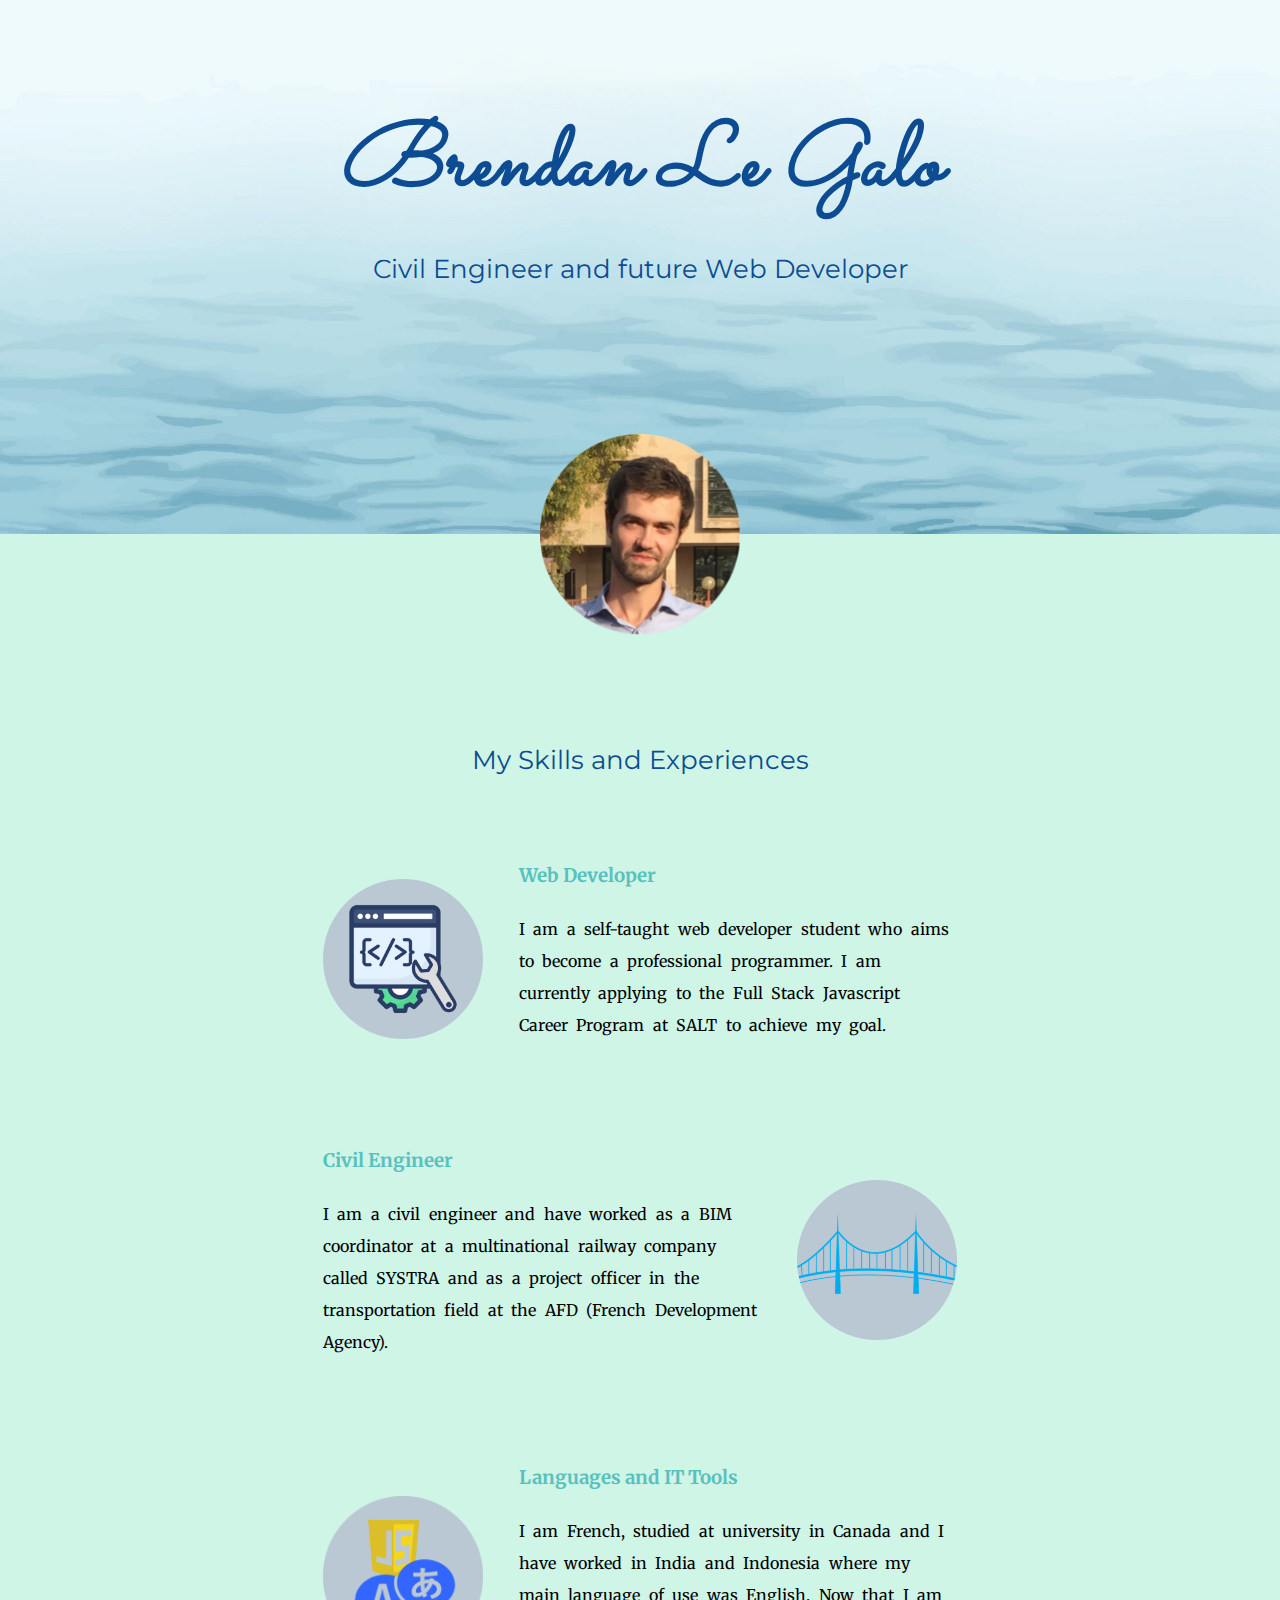
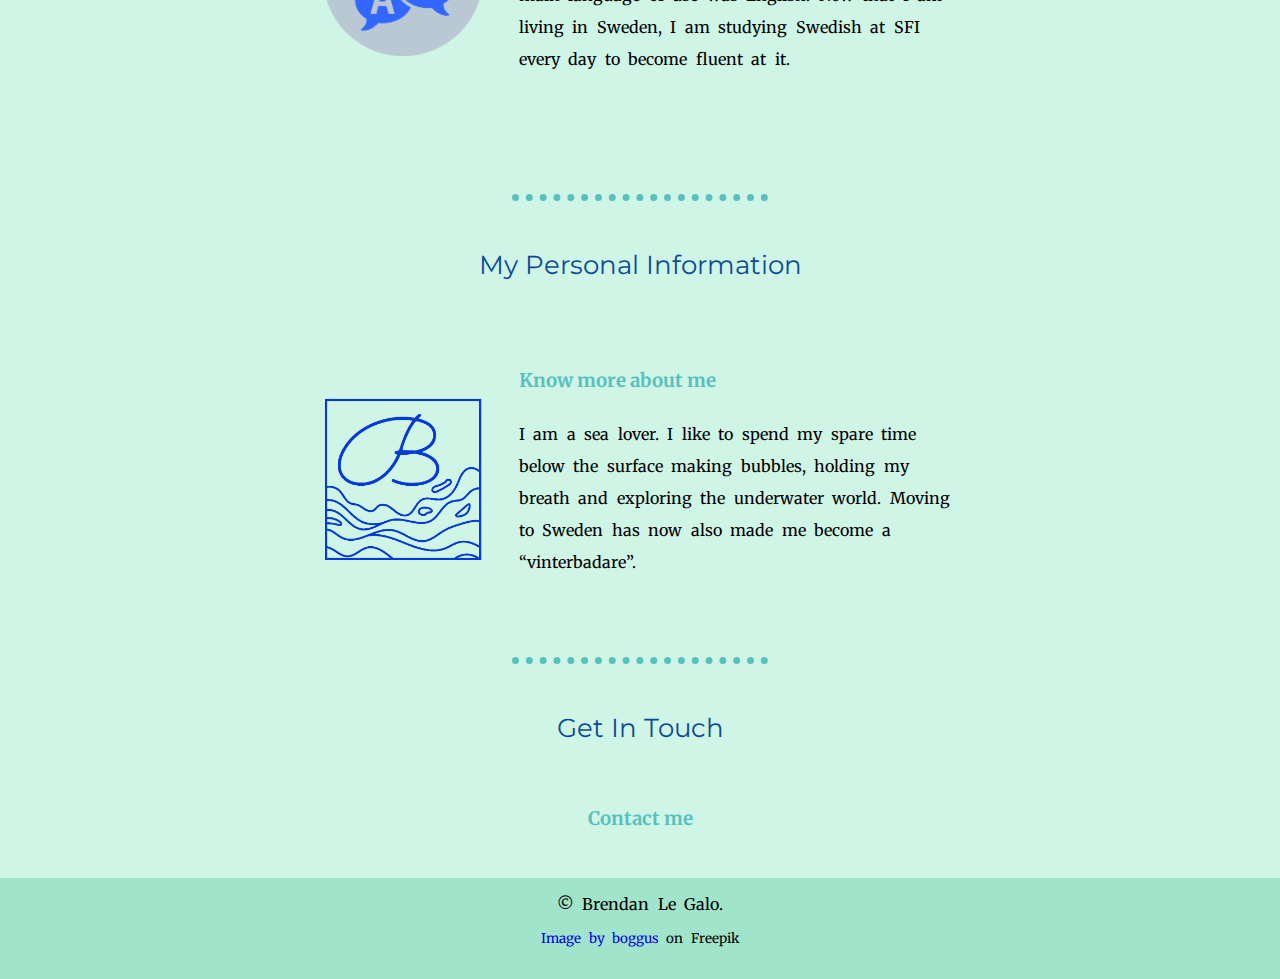
<file: index.html>
<!DOCTYPE html>
<html lang="en">
<head>
    <meta charset="UTF-8">
    <meta name="viewport" content="width=device-width, initial-scale=1.0">
    <title>Brendan Le Galo</title>

    <link rel="stylesheet" href="CSS/styles.css">
    <link rel="icon" href="favicon.ico">
    <link rel="preconnect" href="https://fonts.googleapis.com"><link rel="preconnect" href="https://fonts.gstatic.com" crossorigin><link href="https://fonts.googleapis.com/css2?family=Merriweather&family=Montserrat&family=Sacramento&display=swap" rel="stylesheet">
</head>

<body>

  <div class="nav-bar">   
    <div class="div-nav-bar">
      <a href="index.html"><h2 class="h2-nav-bar">Home</h2></a>
    </div>       
    <div class="div-nav-bar    dropdown">
      <button class="drop-button"><a href="skills-and-experiences.html"><h2 class="h2-nav-bar">Skills and experiences</h2></a></button>
      <div class="dropdown-content">
        <a href="skills-and-experiences.html"><h2 class="h2-nav-bar">Web Developer</h2></a>
        <a href="skills-and-experiences.html#section-civ-eng"><h2 class="h2-nav-bar">Civil Engineer</h2></a>
        <a href="skills-and-experiences.html#section-language"><h2 class="h2-nav-bar">Languages and IT tools</h2></a>
      </div>
    </div>    
    <div class="div-nav-bar">
      <a href="personal-info.html"><h2 class="h2-nav-bar">Personal information</h2></a>
    </div>
    <div class="div-nav-bar">
      <a href="contact.html"><h2 class="h2-nav-bar">Contact</h2></a>
    </div>
  </div>




    <div class="top-container">

        <h1><em>Brendan Le Galo</em></h1>
        <h2 class="h2-top-container"> Civil Engineer and future Web Developer</h2>

    </div>


    <div class="middle-container">

        <div class="profile">
          <img class="photo-cv" src="images/photo-CV-circle.png" alt="Profile-picture">
        </div>

        <div class="skills">
          <h2 id="skill-title">My Skills and Experiences</h2>

          
          <table class="skill-row">
            <tr>
              <td><a href="skills-and-experiences.html"><img class="prog-circle-image   circle-images" src="images/programmer-circle.png" alt="images-by-vectorspoint"></a></td>
              <td>
                <a href="skills-and-experiences.html"><div class="skills-titles"><h3>Web Developer</h3></div></a>
                <p>I am a self-taught web developer student who aims to become a professional programmer. I am currently applying to the Full Stack Javascript Career Program at SALT to achieve my goal.</p>
              </td>
            </tr>
          </table>            
                    
          <table class="skill-row">
            <tr>
              <td>
                <a href="skills-and-experiences.html#section-civ-eng"><div class="skills-titles"><h3 >Civil Engineer</h3></div></a>
                <p>I am a civil engineer and have worked as a BIM coordinator at a multinational railway company called SYSTRA and as a project officer in the transportation field at the AFD (French Development Agency).</p>
              </td>
              <td><a href="skills-and-experiences.html#section-civ-eng"><img class="bridge-circle-image   circle-images" src="images/bridge-logo-circle.png" alt="image-bridge"></a></td>
            </tr>
          </table>
        
        
          <table class="skill-row" id="last-skill-row">
            <tr>
              <td><a href="skills-and-experiences.html#section-language"><img class="language-circle-image   circle-images" src="images/language-logo-circle.png" alt="image-language"></a></td>
              <td>
                <a href="skills-and-experiences.html#section-language"><div class="skills-titles"><h3>Languages and IT Tools</h3></div></a>
                <p>I am French, studied at university in Canada and I have worked in India and Indonesia where my main language of use was English. Now that I am living in Sweden, I am studying Swedish at SFI every day to become fluent at it.</p>
              </td>
            </tr>
          </table>

        </div>

        <hr>

        <h2>My Personal Information</h2>

        <table class="personal-row">
          <tr>
            <td><a href="personal-info.html"><img class="personal-square-image   circle-images" src="images/logo-brendan-transparent.png" alt="image-logo"></a></td>
            <td>
              <a href="personal-info.html"><div class="skills-titles"><h3>Know more about me</h3></div></a>
              <p>I am a sea lover. I like to spend my spare time below the surface making bubbles, holding my breath and exploring the underwater world. Moving to Sweden has now also made me become a “vinterbadare”. </p>
            </td>
          </tr>
        </table>
          

        <hr>

        <div class="contact-me">
          <h2>Get In Touch</h2>
          <a href="contact.html"><h3 id="contact-link">Contact me</h3></a>
        </div>

      </div>
      
      
      <div class="bottom-container">

        <p id="rights">© Brendan Le Galo.</p>

        <p id="ref-cred"><a href="https://www.freepik.com/free-vector/hand-painted-misty-ocean-background_14803941.htm#page=2&query=transparent%20sea%20wave&position=13&from_view=search&track=ais#position=13&page=2&query=transparent%20sea%20wave">Image by boggus</a> on Freepik</p>
      </div>
      
</body>
</html>
</file>
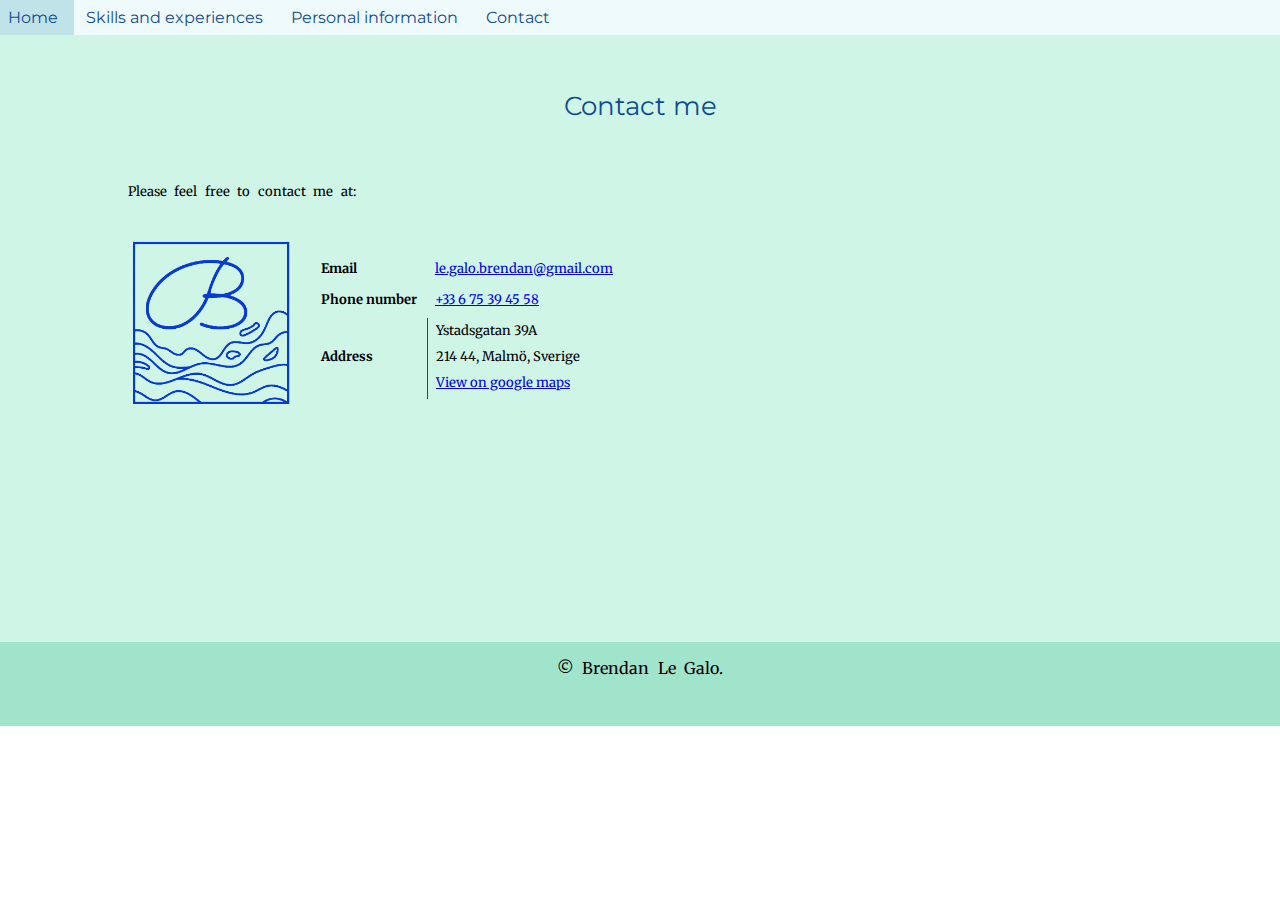
<file: contact.html>
<!DOCTYPE html>
<html lang="en">
<head>
    <meta charset="UTF-8">
    <meta name="viewport" content="width=device-width, initial-scale=1.0">
    <title>Brendan's contact</title>

    <link rel="stylesheet" href="CSS/contact.css">
    <link rel="icon" href="favicon.ico">
    <link rel="preconnect" href="https://fonts.googleapis.com"><link rel="preconnect" href="https://fonts.gstatic.com" crossorigin><link href="https://fonts.googleapis.com/css2?family=Merriweather&family=Montserrat&family=Sacramento&display=swap" rel="stylesheet">
</head>

<body>

  <!------------------------Navigation Bar ----------------------------------------------------------------->

  <div class="nav-bar">   
    <div class="div-nav-bar">
      <a href="index.html"><h2 class="h2-nav-bar">Home</h2></a>
    </div>       
    <div class="div-nav-bar    dropdown">
      <button class="drop-button"><a href="skills-and-experiences.html"><h2 class="h2-nav-bar">Skills and experiences</h2></a></button>
      <div class="dropdown-content">
        <a href="skills-and-experiences.html"><h2 class="h2-nav-bar">Web Developer</h2></a>
        <a href="skills-and-experiences.html#section-civ-eng"><h2 class="h2-nav-bar">Civil Engineer</h2></a>
        <a href="skills-and-experiences.html#section-language"><h2 class="h2-nav-bar">Languages and IT tools</h2></a>
      </div>
    </div>    
    <div class="div-nav-bar">
        <a href="personal-info.html"><h2 class="h2-nav-bar">Personal information</h2></a>
    </div>
    <div class="div-nav-bar">
      <a href="contact.html"><h2 class="h2-nav-bar">Contact</h2></a>
    </div>
  </div>

  <!------------------------Page content----------------------------------------------------------------->

      <!------------------------Web dev section----------------------------------------------------------------->

    <div class="middle-containers">

    <div class="middle-section">
    <h2 class="sub-title">Contact me</h2>
        <div class="text-content">

        <p id="p-margin">Please feel free to contact me at:</p>
        <table class="contact-table">
        <tr>
            <td>
                <img class="personal-square-image" src="images/logo-brendan-transparent.png" alt="image-logo">
            </td>
            <td>
                <table>
                <tr>
                    <td class="contact-cells"><strong>Email</strong></td>
                    <td class="contact-cells"><a href="mailto:le.galo.brendan@gmail.com">le.galo.brendan@gmail.com</a></td>
                </tr>
                <tr>
                    <td class="contact-cells"><strong>Phone number</strong></td>
                    <td class="contact-cells"><a href="tel:+33675394558"> +33 6 75 39 45 58 </a></td>
                </tr>
                <tr>
                    <td class="contact-cells"><strong>Address</strong></td>
                    <td class="contact-cells" id="vertical-border">
                        Ystadsgatan 39A <br> 214 44, Malmö, Sverige <br> <a href="https://www.google.com/maps/place/Ystadsgatan+39,+214+44+Malm%C3%B6/@55.589328,13.0155638,17z/data=!4m5!3m4!1s0x4653a168060779c3:0x15d6c7c32ef029a6!8m2!3d55.5893326!4d13.0169739">View on google maps</a>
                    </td>            
                </tr>
                </table>
            </td>
        </tr>   
        </table>

        </div>
    </div>
    </div>

    <div class="bottom-container">
        <p id="rights">© Brendan Le Galo.</p>
    </div>

</body>
</file>
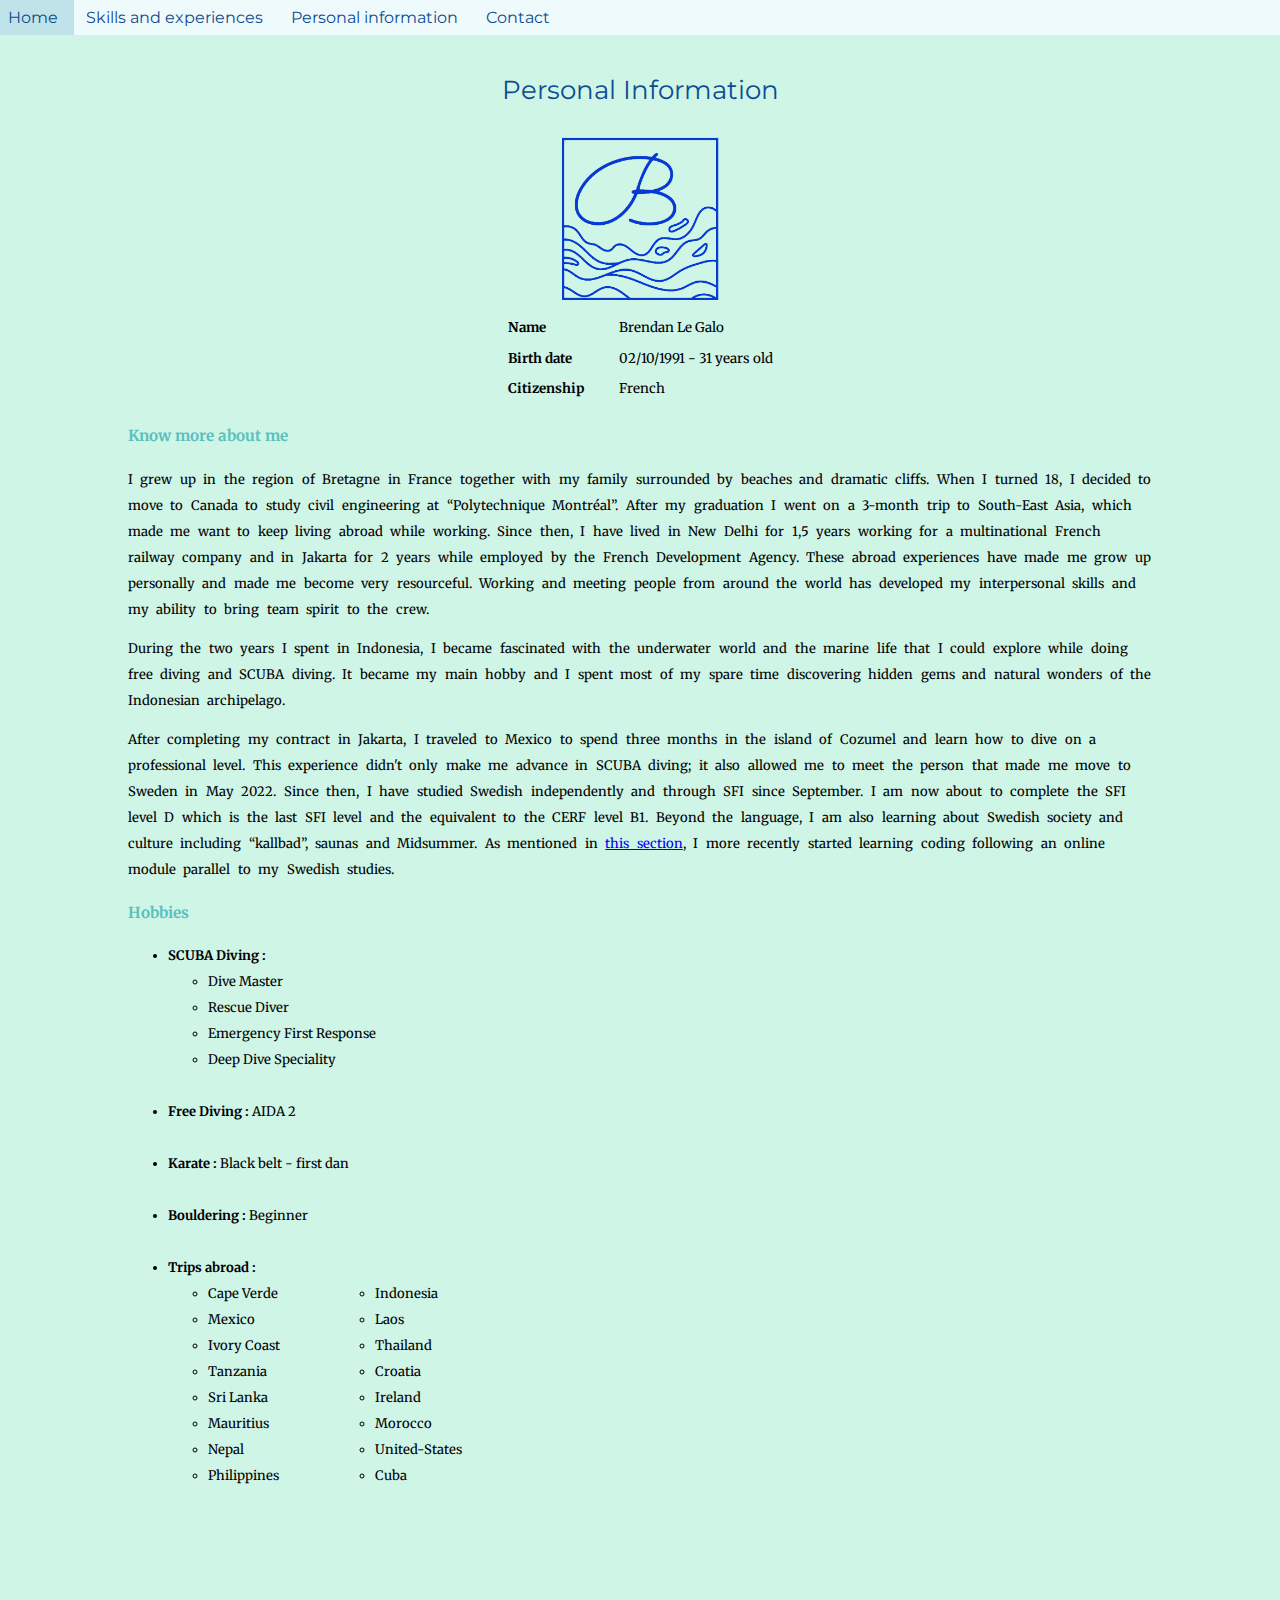
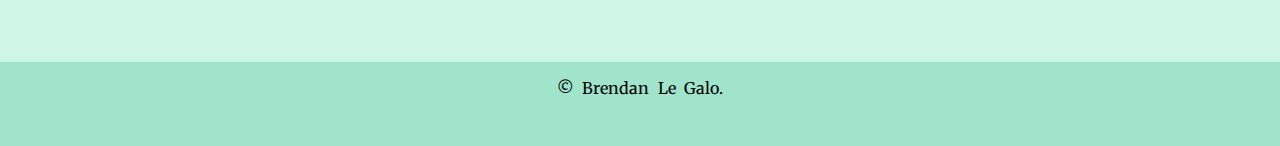
<file: personal-info.html>
<!DOCTYPE html>
<html lang="en">
<head>
    <meta charset="UTF-8">
    <meta name="viewport" content="width=device-width, initial-scale=1.0">
    <title>Brendan's contact</title>

    <link rel="stylesheet" href="CSS/personal-info.css">
    <link rel="icon" href="favicon.ico">
    <link rel="preconnect" href="https://fonts.googleapis.com"><link rel="preconnect" href="https://fonts.gstatic.com" crossorigin><link href="https://fonts.googleapis.com/css2?family=Merriweather&family=Montserrat&family=Sacramento&display=swap" rel="stylesheet">
</head>

<body>

  <!------------------------Navigation Bar ----------------------------------------------------------------->

  <div class="nav-bar">   
    <div class="div-nav-bar">
      <a href="index.html"><h2 class="h2-nav-bar">Home</h2></a>
    </div>       
    <div class="div-nav-bar    dropdown">
      <button class="drop-button"><a href="skills-and-experiences.html"><h2 class="h2-nav-bar">Skills and experiences</h2></a></button>
      <div class="dropdown-content">
        <a href="skills-and-experiences.html"><h2 class="h2-nav-bar">Web Developer</h2></a>
        <a href="skills-and-experiences.html#section-civ-eng"><h2 class="h2-nav-bar">Civil Engineer</h2></a>
        <a href="skills-and-experiences.html#section-language"><h2 class="h2-nav-bar">Languages and IT tools</h2></a>
      </div>
    </div>    
    <div class="div-nav-bar">
        <a href="personal-info.html"><h2 class="h2-nav-bar">Personal information</h2></a>
    </div>
    <div class="div-nav-bar">
      <a href="contact.html"><h2 class="h2-nav-bar">Contact</h2></a>
    </div>
  </div>

  <!------------------------Page content----------------------------------------------------------------->

      <!------------------------Web dev section----------------------------------------------------------------->

    <div class="middle-containers">
    <div class="middle-section">
        <div>
            <h2 class="sub-title">Personal Information</h2>
            <img class="personal-square-image" src="images/logo-brendan-transparent.png" alt="image-logo">
            <table id="info-table">
                <tr>
                    <td class="l-cells"><strong>Name</strong></td>
                    <td>Brendan Le Galo</td>
                </tr>
                <tr>
                    <td class="l-cells"><strong>Birth date</strong></td>
                    <td>02/10/1991 - 31 years old</td>
                </tr>
                <tr>
                    <td class="l-cells"><strong>Citizenship</strong></td>
                    <td>French</td>
                </tr>
            </table>
        </div>
        
        
        <div class="text-content">

            <h3>Know more about me</h3>

            <p>I grew up in the region of Bretagne in France together with my family surrounded by beaches and dramatic cliffs. When I turned
                 18, I decided to move to Canada to study civil engineering at “Polytechnique Montréal”. After my graduation I went on
                  a 3-month trip to South-East Asia, which made me want to keep living abroad while working. Since then, I have lived in
                   New Delhi for 1,5 years working for a multinational French railway company and in Jakarta for 2 years while employed by 
                   the French Development Agency. These abroad experiences have made me grow up personally and made me become very 
                   resourceful. Working and meeting people from around the world has developed my interpersonal skills and my ability to 
                   bring team spirit to the crew.  
            </p>
            <p>
                During the two years I spent in Indonesia, I became fascinated with the underwater world and the marine life that I could
                 explore while doing free diving and SCUBA diving. It became my main hobby and I spent most of my spare time discovering
                  hidden gems and natural wonders of the Indonesian archipelago.  
            </p>
            <p>
                After completing my contract in Jakarta, I traveled to Mexico to spend three months in the island of Cozumel and learn how 
                to dive on a professional level. This experience didn't only make me advance in SCUBA diving; it also allowed me to meet the
                 person that made me move to Sweden in May 2022. Since then, I have studied Swedish independently and through SFI since
                  September. I am now about to complete the SFI level D which is the last SFI level and the equivalent to the CERF level B1. Beyond the language,
                   I am also learning about Swedish society and culture including “kallbad”, saunas and Midsummer. As mentioned in
                    <a href="skills-and-experiences.html">this section</a>, I more recently started learning coding following an
                     online module parallel to my Swedish studies. 
            </p>

            <h3>Hobbies</h3>

            <list>
                <ul>
                    <li><strong>SCUBA Diving :</strong>
                        <ul>
                            <li>Dive Master</li>
                            <li>Rescue Diver</li>
                            <li>Emergency First Response</li>
                            <li>Deep Dive Speciality</li>
                        </ul><br>
                    </li>
                    <li><strong>Free Diving :</strong> AIDA 2</li><br>
                    <li><strong>Karate :</strong> Black belt - first dan</li><br>
                    <li><strong>Bouldering :</strong> Beginner</li><br>
                    <li><strong>Trips abroad :</strong>
                        <ul id="ul-trips">
                            <li>Cape Verde</li>
                            <li>Mexico</li>
                            <li>Ivory Coast</li>
                            <li>Tanzania</li>
                            <li>Sri Lanka</li>
                            <li>Mauritius</li>
                            <li>Nepal</li>
                            <li>Philippines</li>
                            <li>Indonesia</li>
                            <li>Laos</li>
                            <li>Thailand</li>
                            <li>Croatia</li>
                            <li>Ireland</li>
                            <li>Morocco</li>
                            <li>United-States</li>
                            <li>Cuba</li> 
                        </ul>
                    </li>
                </ul>
            </list>


        </div>
    </div>
    </div>

    <div class="bottom-container">
        <p id="rights">© Brendan Le Galo.</p>
    </div>

</body>
</file>
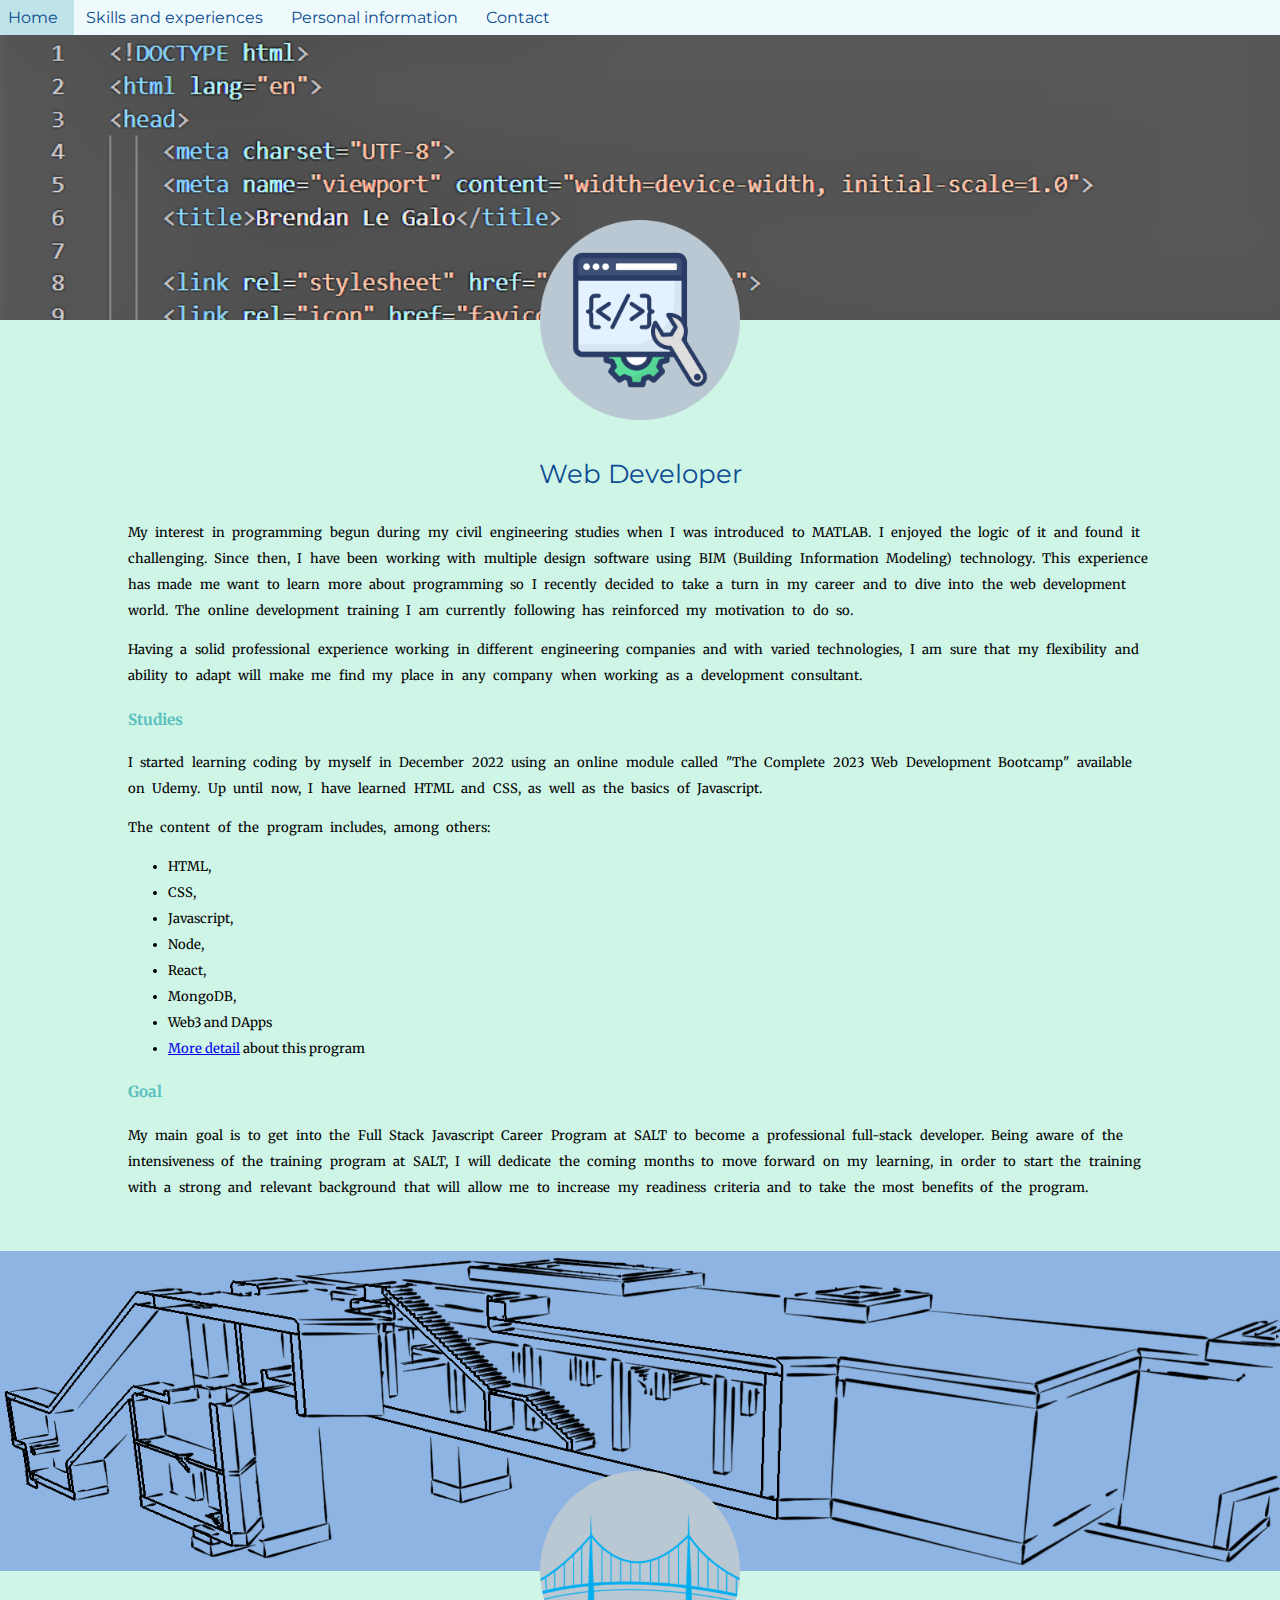
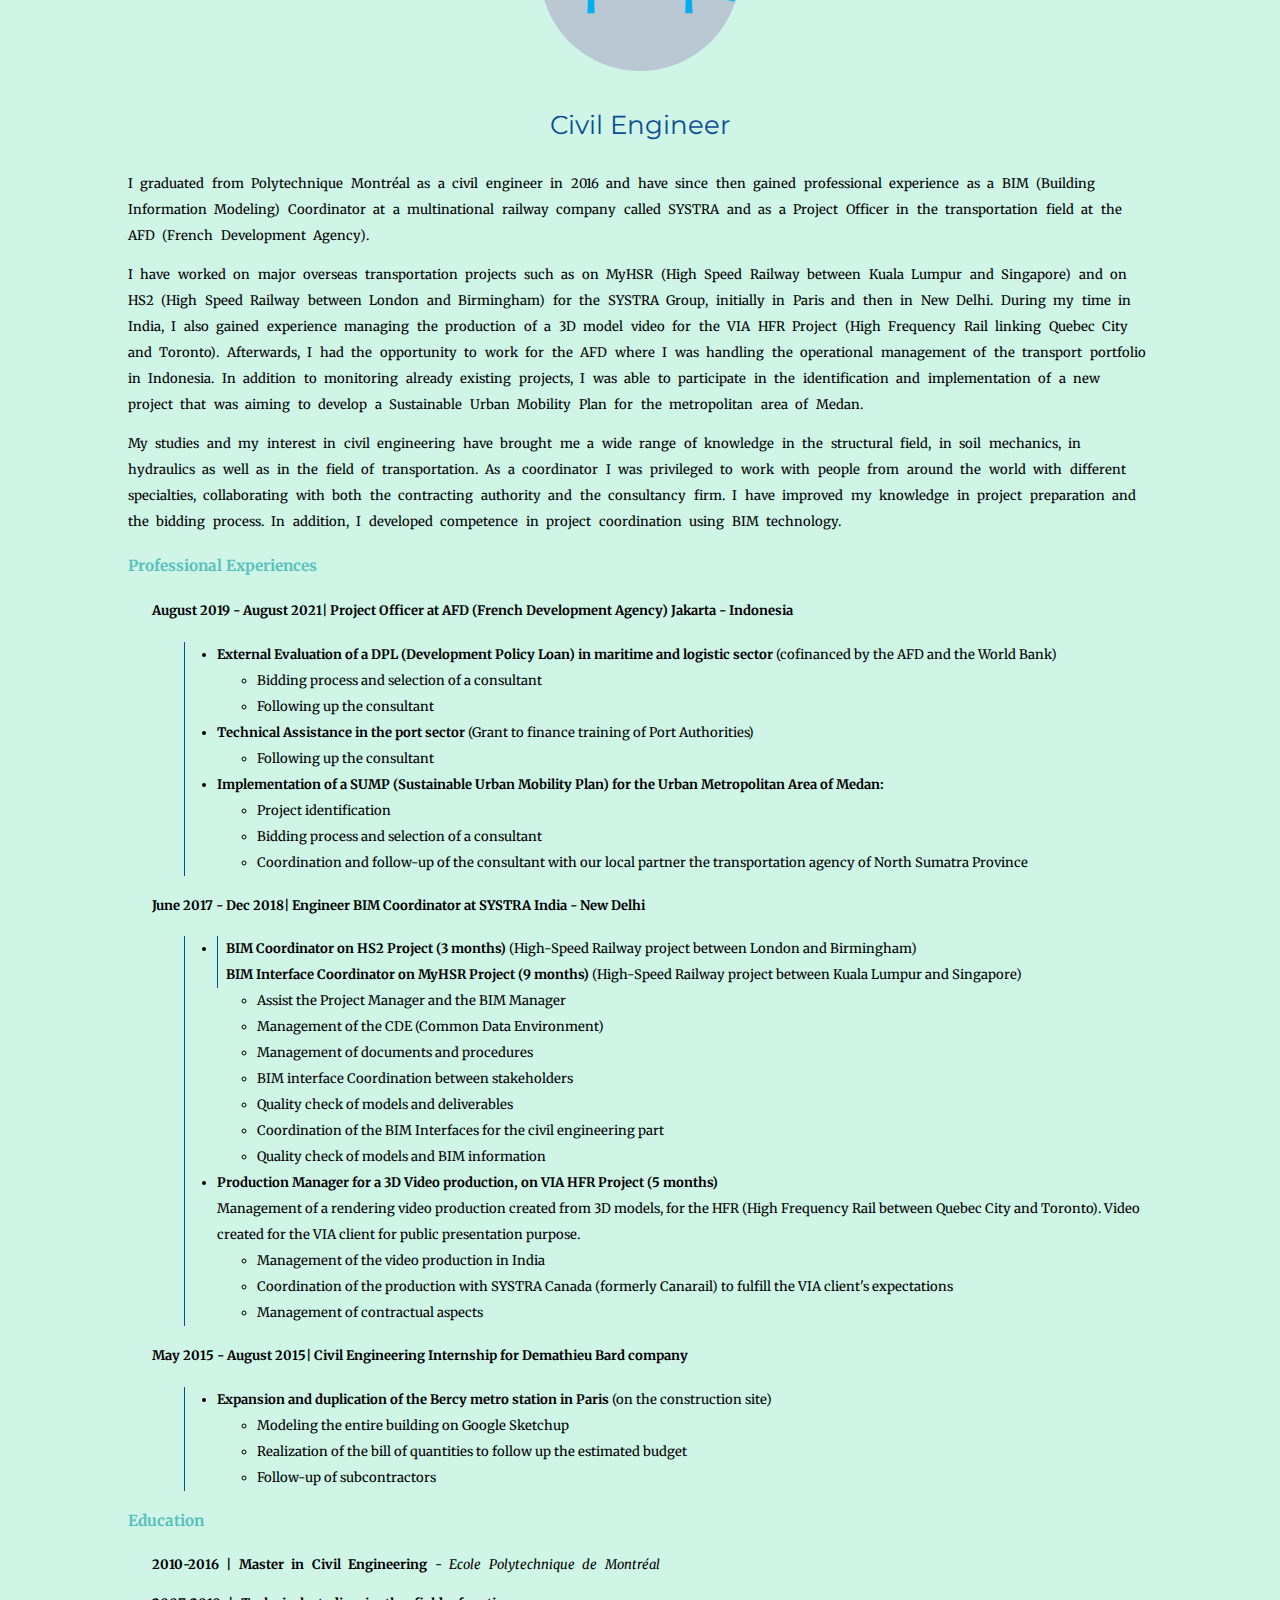
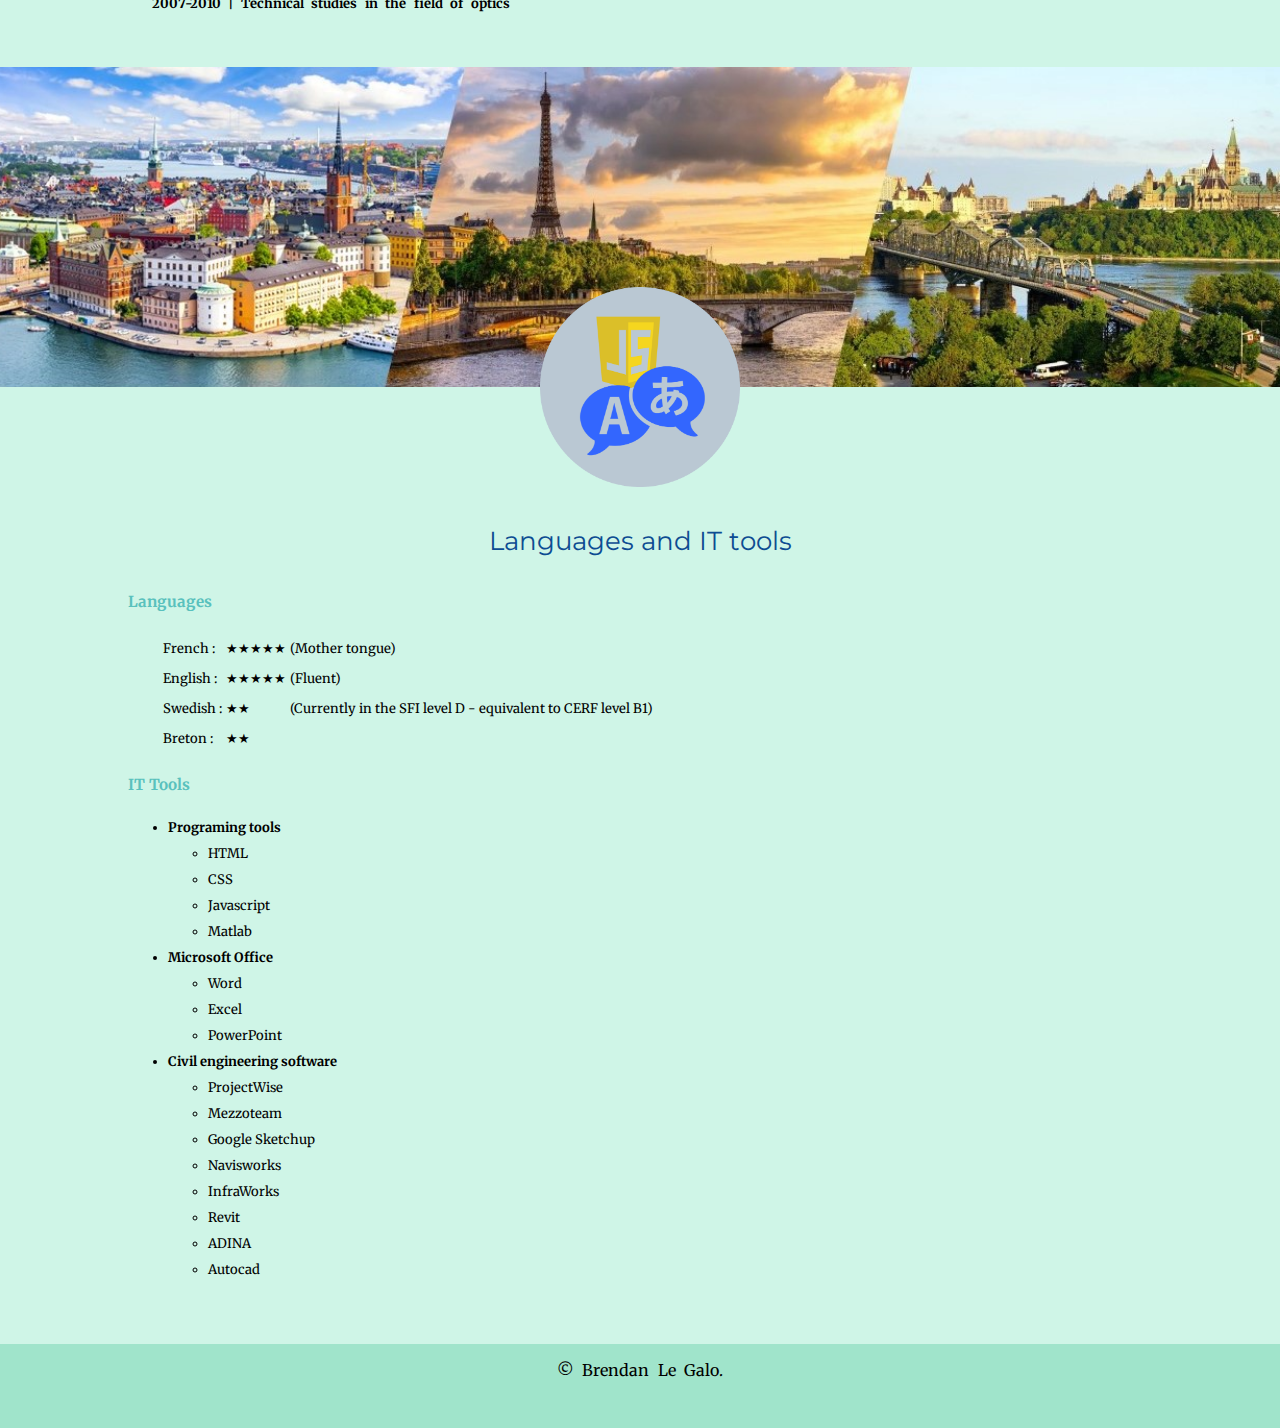
<file: skills-and-experiences.html>
<!DOCTYPE html>
<html lang="en">
<head>
    <meta charset="UTF-8">
    <meta name="viewport" content="width=device-width, initial-scale=1.0">
    <title>Skills and Experiences</title>

    <link rel="stylesheet" href="CSS/skills-and-experiences.css">
    <link rel="icon" href="favicon.ico">
    <link rel="preconnect" href="https://fonts.googleapis.com"><link rel="preconnect" href="https://fonts.gstatic.com" crossorigin><link href="https://fonts.googleapis.com/css2?family=Merriweather&family=Montserrat&family=Sacramento&display=swap" rel="stylesheet">
</head>

<body>

  <!------------------------Navigation Bar ----------------------------------------------------------------->

  <div class="nav-bar">      
    <div class="div-nav-bar">
      <a href="index.html"><h2 class="h2-nav-bar">Home</h2></a>
    </div>
    <div class="div-nav-bar     dropdown">
      <button class="drop-button"><a href="#section-web-dev"><h2 class="h2-nav-bar">Skills and experiences</h2></a></button>
      <div class="dropdown-content">
        <a href="#section-web-dev"><h2 class="h2-nav-bar">Web Developer</h2></a>
        <a href="#section-civ-eng"><h2 class="h2-nav-bar">Civil Engineer</h2></a>
        <a href="#section-language"><h2 class="h2-nav-bar">Languages and IT tools</h2></a>
      </div>
    </div>
    <div class="div-nav-bar">
      <a href="personal-info.html"><h2 class="h2-nav-bar">Personal information</h2></a>
    </div>
    <div class="div-nav-bar">
      <a href="contact.html"><h2 class="h2-nav-bar">Contact</h2></a>
    </div>
  </div>

  <!------------------------Page content----------------------------------------------------------------->

      <!------------------------Web dev section----------------------------------------------------------------->

    <div class="section-top-web-dev" id="section-web-dev">
      <img class="section-image" src="images/programmer-circle.png" alt="images-by-vectorspoint">
    </div>

    <div class="middle-containers">

        <div class="middle-section">
        <h2 class="sub-title">Web Developer</h2>
          <div class="text-content">            
            <P>
              My interest in programming begun during my civil engineering studies when I was introduced to MATLAB. I enjoyed the logic of it
               and found it challenging. Since then, I have been working with multiple design software using BIM (Building Information Modeling) technology. This experience 
               has made me want to learn more about programming so I recently decided to take a turn in my career and to dive into the
                web development world. The online development training I am currently following has reinforced my motivation to do so.
            </P>
            <p>
              Having a solid professional experience working in different engineering companies and with varied technologies, I am sure that
               my flexibility and ability to adapt will make me find my place in any company when working as a development consultant.
            </p>
            <h3>Studies</h3>
            <p>I started learning coding by myself in December 2022 using an online module called "The Complete 2023 Web Development Bootcamp"
               available on Udemy. Up until now, I have learned HTML and CSS, as well as the basics of Javascript.
            </p>
            <p>The content of the program includes, among others:</p>
              <ul>
                <li>HTML,</li>
                <li>CSS,</li>
                <li>Javascript,</li>
                <li>Node,</li>
                <li>React,</li>
                <li>MongoDB,</li>
                <li>Web3 and DApps</li>
                <li><a href="https://www.udemy.com/course/the-complete-web-development-bootcamp/">More detail</a> about this program</li>
              </ul>
            <h3>Goal</h3>
            <p>My main goal is to get into the Full Stack Javascript Career Program at SALT to become a professional full-stack developer.
               Being aware of the intensiveness of the training program at SALT, I will dedicate the coming months to move forward on my learning,
                in order to start the training with a strong and relevant background that will allow me to increase my readiness criteria and to
                 take the most benefits of the program. 
            </p>

          </div>
        </div>

      <!------------------------Civil engineering section----------------------------------------------------------------->

        <div class="section-top-civ-eng" id="section-civ-eng">
          <img class="section-image" src="images/bridge-logo-circle.png" alt="image-bridge">
        </div>
    
    
        <div class="middle-containers">
    
            <div class="middle-section">
            <h2 class="sub-title">Civil Engineer</h2>
              <div class="text-content">
                
                <p>I graduated from Polytechnique Montréal as a civil engineer in 2016 and have since then gained professional experience as a BIM (Building Information Modeling) Coordinator 
                  at a multinational railway company called SYSTRA and as a Project Officer in the transportation field at the AFD (French Development Agency).
                </p>
                <p>I have worked on major overseas transportation projects such as on MyHSR (High Speed Railway between Kuala Lumpur and Singapore) and on HS2
                   (High Speed Railway between London and Birmingham) for the SYSTRA Group, initially in Paris and then in New Delhi. During my time in India,
                    I also gained experience managing the production of a 3D model video for the VIA HFR Project (High Frequency Rail linking Quebec City and
                     Toronto). Afterwards, I had the opportunity to work for the AFD where I was handling the operational management of the transport portfolio
                      in Indonesia. In addition to monitoring already existing projects, I was able to participate in the identification and implementation of
                       a new project that was aiming to develop a Sustainable Urban Mobility Plan for the metropolitan area of Medan.
                </p>
                <p>My studies and my interest in civil engineering have brought me a wide range of knowledge in the structural field, in soil mechanics, 
                  in hydraulics as well as in the field of transportation. As a coordinator I was privileged to work with people from around the world with
                   different specialties, collaborating with both the contracting authority and the consultancy firm. I have improved my knowledge in project
                    preparation and the bidding process. In addition, I developed competence in project coordination using BIM technology.
                </p>
                
                <h3>Professional Experiences</h3>
                
                <div class="div-cv">
                  <h4>August 2019 - August 2021| Project Officer at AFD (French Development Agency) Jakarta - Indonesia</h4>
                    <ul class="ul-cv">
                      <li><strong>External Evaluation of a DPL (Development Policy Loan) in maritime and logistic sector</strong> (cofinanced
                        by the AFD and the World Bank)
                      </li>
                      <ul>
                        <li>Bidding process and selection of a consultant</li>
                        <li>Following up the consultant</li>
                      </ul>
                      <li><strong>Technical Assistance in the port sector </strong>(Grant to finance training of Port Authorities)</li>
                      <ul>
                        <li>Following up the consultant</li>
                      </ul>
                      <li><strong>Implementation of a SUMP (Sustainable Urban Mobility Plan) for the Urban Metropolitan Area of Medan:</strong></li>
                      <ul>
                        <li>Project identification</li>
                        <li>Bidding process and selection of a consultant</li>
                        <li>Coordination and follow-up of the consultant with our local partner the transportation agency of North Sumatra Province</li>
                      </ul>
                    </ul>
                </div>


                <div class="div-cv">
                  <h4>June 2017 - Dec 2018| Engineer BIM Coordinator at SYSTRA India - New Delhi</h4>
                    <ul class="ul-cv">
                      <li id="li-bar"><strong>BIM Coordinator on HS2 Project (3 months)</strong> (High-Speed Railway project between London and Birmingham)<br>
                        <strong>BIM Interface Coordinator on MyHSR Project (9 months)</strong> (High-Speed Railway project between Kuala Lumpur and Singapore)
                      </li>
                      <ul>
                        <li>Assist the Project Manager and the BIM Manager</li>
                        <li>Management of the CDE (Common Data Environment)</li>
                        <li>Management of documents and procedures</li>
                        <li>BIM interface Coordination between stakeholders</li>
                        <li>Quality check of models and deliverables</li>
                        <li>Coordination of the BIM Interfaces for the civil engineering part</li>
                        <li>Quality check of models and BIM information</li>
                      </ul>
                      <li><strong>Production Manager for a 3D Video production, on VIA HFR Project (5 months) </strong><br>
                        Management of a rendering video production created from 3D models, for the HFR (High Frequency Rail between Quebec City and Toronto).
                         Video created for the VIA client for public presentation purpose.
                      </li>
                      <ul>
                        <li>Management of the video production in India</li>
                        <li>Coordination of the production with SYSTRA Canada (formerly Canarail) to fulfill the VIA client's expectations</li>
                        <li>Management of contractual aspects</li>
                      </ul>                  
                    </ul>
                </div>

                <div class="div-cv">
                  <h4>May 2015 - August 2015| Civil Engineering Internship for Demathieu Bard company</h4>
                    <ul class="ul-cv">
                      <li><strong>Expansion and duplication of the Bercy metro station in Paris</strong> (on the construction site)</li>
                      <ul>
                        <li>Modeling the entire building on Google Sketchup</li>
                        <li>Realization of the bill of quantities to follow up the estimated budget</li>
                        <li>Follow-up of subcontractors</li>
                      </ul>                     
                    </ul>
                </div>

                <h3>Education</h3>

                <div class="div-cv">
                  <p><strong>2010-2016 | Master in Civil Engineering</strong> <em>- Ecole Polytechnique de Montréal</em></p>
                  <p><strong>2007-2010 | Technical studies in the field of optics</strong></p> 
                </div>
    
              </div>
            </div>
        </div>

      <!------------------------Languages and IT tools----------------------------------------------------------------->

      <div class="section-top-language" id="section-language">
        <img class="section-image" src="images/language-logo-circle.png" alt="image-language">
      </div>

      <div class="middle-containers">

        <div class="middle-section" id="last-middle-section">
        <h2 class="sub-title">Languages and IT tools</h2>
          <div class="text-content">
            <h3>Languages</h3>
            
            <table class="table-language">
              <tr>
                <td>French :</td>
                <td>★★★★★ </td>
                <td>(Mother tongue)</td>
              </tr>
              <tr>
                <td>English :</td>
                <td>★★★★★</td>
                <td>(Fluent)</td>
              </tr>
              <tr>
                <td>Swedish :</td>
                <td>★★</td>
                <td>(Currently in the SFI level D - equivalent to CERF level B1)</td>
              </tr>
              <tr>
                <td>Breton :</td>
                <td>★★</td>
              </tr>
            </table>
            <h3>IT Tools</h3>
            <ul>
              <li><strong>Programing tools</strong></li>
              <ul>
                <li>HTML</li>
                <li>CSS</li>
                <li>Javascript</li>
                <li>Matlab</li>
              </ul>
              <li><strong>Microsoft Office</strong></li>
              <ul>
                <li>Word</li>
                <li>Excel</li>
                <li>PowerPoint</li>
              </ul>
              <li><strong>Civil engineering software</strong></li>
              <ul>
                <li>ProjectWise</li>
                <li>Mezzoteam</li>
                <li>Google Sketchup</li>
                <li>Navisworks</li>
                <li>InfraWorks</li>
                <li>Revit</li>
                <li>ADINA</li>
                <li>Autocad</li>
              </ul>
            </ul>
          </div>
        </div> 
      </div>

    </div>

    <div class="bottom-container">
      <p id="rights">© Brendan Le Galo.</p>
    </div>

</body>
</html>
</file>
<file: CSS/styles.css>
/***************************TAG SELECTORS***************************/

body{
    margin:0px;
    font-family: 'Merriweather', serif;
    text-align: center;
}

h1{
    font-family: 'Sacramento', cursive;
    font-size: 5.625rem;
    color:#0D4C92;
    
    margin: 0px auto 0 auto;
    padding-top: 100px;
}

h2{
    font-family: 'Montserrat', sans-serif;
    font-size: 1.6rem;
    font-weight: normal;
    color:#0D4C92; 
}

h3{
    color:#59C1BD;
}

hr{
    
    border-style: dotted none none;
    border-color: #59C1BD ;
    border-width: 7px;

    height: 0px;
    width: 20%;
    margin-bottom: 3rem;
}

p{ word-spacing: 0.28rem;}

a:link {text-decoration: none;}

/**************************CLASS SELECTORS**************************/

        /****************Top container****************/
.top-container{
    background-color:#effafc;

    background-image: url(misty-ocean-background-modif.jpg);
    background-size: cover;
    background-position: center;
    background-attachment: fixed;

    border: solid 0px;
    
    width: 100%;  
    text-align: center;

    position: relative;
}

.h2-top-container{
    padding-bottom: 250px;
    margin-bottom: 0px;
}


        /****************Navigation bar****************/
.nav-bar{
    height: auto;
    width: 100%;
    background-color:#effafc;
    position:fixed;
    top:0;
    text-align: left;
}
.div-nav-bar{
    display: inline-block;
    width: auto;
   
}
.h2-nav-bar{
    padding: 0.5rem 1rem 0.5rem 0.5rem;
    margin: 0;
    font-size:medium;
}
.h2-nav-bar:hover {
    background-color: #c0e3e9;
}

.drop-button{
    border: solid 0px;
    background-color:#effafc;
    padding: 0;
    
}

.dropdown-content{
    display: none;
    position: absolute;
    width: 12.5rem;
    background-color:#effafc;
    box-shadow: 0px 4px 4px 0px #effafc;    
}
.dropdown:hover .dropdown-content {
    display: block;
}



        /****************Middle container****************/

                /****************Hello****************/                
.middle-container{
   background-color: #CFF5E7;  
}

.photo-cv{
    width: 200px;
    position: relative;
    bottom: 100px;
}
.profile{
    width: 50%;
    margin: 0 auto 0px auto;
    line-height: 2;
}
                /****************My Skills and experiences.****************/

#skill-title{
    margin-top: 0;
}

.prog-circle-image{
    width:10rem;
    margin: 2rem 2rem auto auto;
}
.bridge-circle-image{
    width:10rem;
    margin: 2rem auto auto 2rem;
}
.language-circle-image{
    width:10rem;
    margin: 2rem 2rem auto auto;
}
.personal-square-image{
    width:10rem;
    margin: 2rem 2rem auto auto;
}
.circle-images:hover{
    transform: scale(1.1);
}
.skills-titles{
    width:fit-content
}
.skills-titles:hover{
    transform: scale(1.1);
    width:fit-content
}
.skill-row{
    width: 50%;

    margin: 60px auto 60px auto;
    text-align: left;
    line-height: 2;
}
#last-skill-row{
    margin-bottom: 100px;
}

                /****************Personal information****************/
.personal-row{
    width: 50%;

    margin: 60px auto 60px auto;
    text-align: left;
    line-height: 2;
}
.personal-circle-image{
    width:10rem;
    margin: 2rem 2rem auto auto;
}

                /****************Get in touch****************/

#contact-link{
    padding: 1.5rem 0 3rem 0;
    margin-bottom: 0;
    display: inline-block;
}

#contact-link:hover{
    transform: scale(1.1);
}

        /****************bottom container****************/
.bottom-container{
    background-color: #A0E4CB;
}
#rights{
    padding-top: 1rem;
    margin-top: 0;
}
#ref-cred{
    font-size: smaller;
    margin-bottom: 0;
    padding-bottom: 2rem;
}

/***************************ID SELECTORS***************************/
</file>
<file: CSS/contact.css>
/***************************TAG SELECTORS***************************/

body{
    margin:0px;
    font-family: 'Merriweather', serif;
    text-align: center;
}

h1{
    font-family: 'Sacramento', cursive;
    font-size: 5.625rem;
    color:#0D4C92;
    
    margin: 0px auto 0 auto;
    padding-top: 100px;
}

h2{
    font-family: 'Montserrat', sans-serif;
    font-size: 1.6rem;
    font-weight: normal;
    color:#0D4C92; 
}

h3{
    color:#59C1BD;
}

p{ word-spacing: 0.28rem;}

hr{
    
    border-style: dotted none none;
    border-color: #59C1BD ;
    border-width: 7px;

    height: 0px;
    width: 20%;
}

/**************************CLASS SELECTORS**************************/

        /****************Navigation bar****************/
.nav-bar{
    height: auto;
    width: 100%;
    background-color:#effafc;
    position:fixed;
    top:0;
    text-align: left;
    z-index: 100;
}
.nav-bar a:link {text-decoration: none;}
.div-nav-bar{
    display: inline-block;
    width: auto;
   
}
.h2-nav-bar{
    padding: 0.5rem 1rem 0.5rem 0.5rem;
    margin: 0;
    font-size:medium;
}
.h2-nav-bar:hover {
    background-color: #c0e3e9;
}

.drop-button{
    border: solid 0px;
    background-color:#effafc;
    padding: 0;
    
}

.dropdown-content{
    display: none;
    position: absolute;
    width: 12.5rem;
    background-color:#effafc;
    box-shadow: 0px 4px 4px 0px #effafc;    
}
.dropdown:hover .dropdown-content {
    display: block;
}


        /****************Middle containers****************/
.middle-containers{
background-color: #CFF5E7;  
}

.middle-section{
    width: 80%;
    margin: 0 auto 0 auto;
    line-height: 2;
}
.sub-title{
    margin-top: 0;
    padding-top: 5rem;
}
.text-content{
    text-align: left;
    font-size: small;
    padding-bottom: 10rem;
}

.contact-table{
    margin-bottom: 4rem;
}
.personal-square-image{
    width: 10rem;
    padding-right: 1rem;
}
.contact-cells{
    padding: 0 0.5rem 0.2rem 0.5rem;
}

#vertical-border{
    border-left-style: solid;
    border-left-color: #0D4C92;
    border-left-width: 1px;   
}

#p-margin{
    margin-top: 3rem;
    margin-bottom: 2rem;
}

        /****************Bottom containers****************/

.bottom-container{
    background-color: #A0E4CB;
}
#rights{
    padding: 1rem 0 3rem 0;
    margin: 0;
}
</file>
<file: CSS/personal-info.css>
/***************************TAG SELECTORS***************************/

body{
    margin:0px;
    font-family: 'Merriweather', serif;
    text-align: center;
}

h1{
    font-family: 'Sacramento', cursive;
    font-size: 5.625rem;
    color:#0D4C92;
    
    margin: 0px auto 0 auto;
    padding-top: 100px;
}

h2{
    font-family: 'Montserrat', sans-serif;
    font-size: 1.6rem;
    font-weight: normal;
    color:#0D4C92; 
}

h3{
    color:#59C1BD;
}

p{ word-spacing: 0.28rem;}

hr{
    
    border-style: dotted none none;
    border-color: #59C1BD ;
    border-width: 7px;

    height: 0px;
    width: 20%;
}

/**************************CLASS SELECTORS**************************/

        /****************Navigation bar****************/
.nav-bar{
    height: auto;
    width: 100%;
    background-color:#effafc;
    position:fixed;
    top:0;
    text-align: left;
    z-index: 100;
}
.nav-bar a:link {text-decoration: none;}
.div-nav-bar{
    display: inline-block;
    width: auto;
   
}
.h2-nav-bar{
    padding: 0.5rem 1rem 0.5rem 0.5rem;
    margin: 0;
    font-size:medium;
}
.h2-nav-bar:hover {
    background-color: #c0e3e9;
}

.drop-button{
    border: solid 0px;
    background-color:#effafc;
    padding: 0;
    
}

.dropdown-content{
    display: none;
    position: absolute;
    width: 12.5rem;
    background-color:#effafc;
    box-shadow: 0px 4px 4px 0px #effafc;    
}
.dropdown:hover .dropdown-content {
    display: block;
}


        /****************Middle containers****************/
.middle-containers{
background-color: #CFF5E7;  
}
.middle-section{
    width: 80%;
    margin: 0 auto 0 auto;
    line-height: 2;
    text-align: center;
}

.sub-title{
    margin-top: 0;
    padding-top: 4rem;
}
.personal-square-image{
    width: 10rem;   
}
#info-table{
    margin: auto;
    font-size: smaller;
    text-align: left;
}
.l-cells{
    padding-right: 2rem;
}

.text-content{
    text-align: left;
    font-size: small;
    padding-bottom: 10rem;
}
#ul-trips {
    column-count: 2;
    width: 20rem;
  }
        /****************Bottom containers****************/

.bottom-container{
    background-color: #A0E4CB;
}
#rights{
    padding: 1rem 0 3rem 0;
    margin: 0;
}
</file>
<file: CSS/skills-and-experiences.css>
/***************************TAG SELECTORS***************************/

body{
    margin:0px;
    font-family: 'Merriweather', serif;
    text-align: center;
}

h1{
    font-family: 'Sacramento', cursive;
    font-size: 5.625rem;
    color:#0D4C92;
    
    margin: 0px auto 0 auto;
    padding-top: 100px;
}

h2{
    font-family: 'Montserrat', sans-serif;
    font-size: 1.6rem;
    font-weight: normal;
    color:#0D4C92; 
}

h3{
    color:#59C1BD;
}

p{ word-spacing: 0.28rem;}



/**************************CLASS SELECTORS**************************/

        /****************Navigation bar****************/
.nav-bar{
    height: auto;
    width: 100%;
    background-color:#effafc;
    position:fixed;
    top:0;
    text-align: left;
    z-index: 100;
}
.nav-bar a:link {text-decoration: none;}
.div-nav-bar{
    display: inline-block;
    width: auto;
   
}
.h2-nav-bar{
    padding: 0.5rem 1rem 0.5rem 0.5rem;
    margin: 0;
    font-size:medium;
}
.h2-nav-bar:hover {
    background-color: #c0e3e9;
}

.drop-button{
    border: solid 0px;
    background-color:#effafc;
    padding: 0;
    
}

.dropdown-content{
    display: none;
    position: absolute;
    width: 12.5rem;
    background-color:#effafc;
    box-shadow: 0px 4px 4px 0px #effafc;    
}
.dropdown:hover .dropdown-content {
    display: block;
}


        /****************Top containers****************/
.section-top-web-dev{
    background-color:#effafc;

    background-image: url(line-code.PNG);
    background-size: cover;
    background-position: left;
    background-attachment: fixed;

    text-align: center;

    border: solid 0px;
    
    width: 100%;  
    height: 20rem;
}
.section-top-civ-eng{
    background-color:#effafc;

    background-image: url(design-bercy.PNG);
    background-size:cover;
    background-position: top;

    text-align: center;

    border: solid 0px;
    
    width: 100%;  
    height: 20rem;
}
.section-top-language{
    background-color:#effafc;

    background-image: url(capital-cities.jpg);
    background-size:cover;
    background-position: top;

    text-align: center;

    border: solid 0px;
    
    width: 100%;  
    height: 20rem;
}

.section-image{
    width: 12.5rem;
    position: relative;
    top: 13.75rem
    
}
        /****************Middle containers****************/
             
.middle-containers{
   background-color: #CFF5E7;  
}


.middle-section{
    width: 80%;
    margin: 0 auto 50px auto;
    line-height: 2;
}
.sub-title{
    margin-top: 0;
    padding-top: 8rem;
}
.text-content{
    text-align: left;
    font-size: small;
}

.div-cv{
    padding-left: 1.5rem;    
}
.ul-cv{
    border-left-style: solid;
    border-left-color: #0D4C92;
    border-left-width: 1px;
    margin-left: 2rem;
    padding-left: 2rem;  
}
#li-bar{
    border-left-style: solid;
    border-left-color: #0D4C92;
    border-left-width: 1px;
    padding-left: 0.5rem;
}

.table-language{
    margin-left: 2rem;
}

#last-middle-section{
    margin-bottom: 0;
    padding-bottom: 3rem;
}

        /****************Bottom containers****************/
.bottom-container{
    background-color: #A0E4CB;
}
#rights{
    padding: 1rem 0 3rem 0;
    margin: 0;
}
</file>
